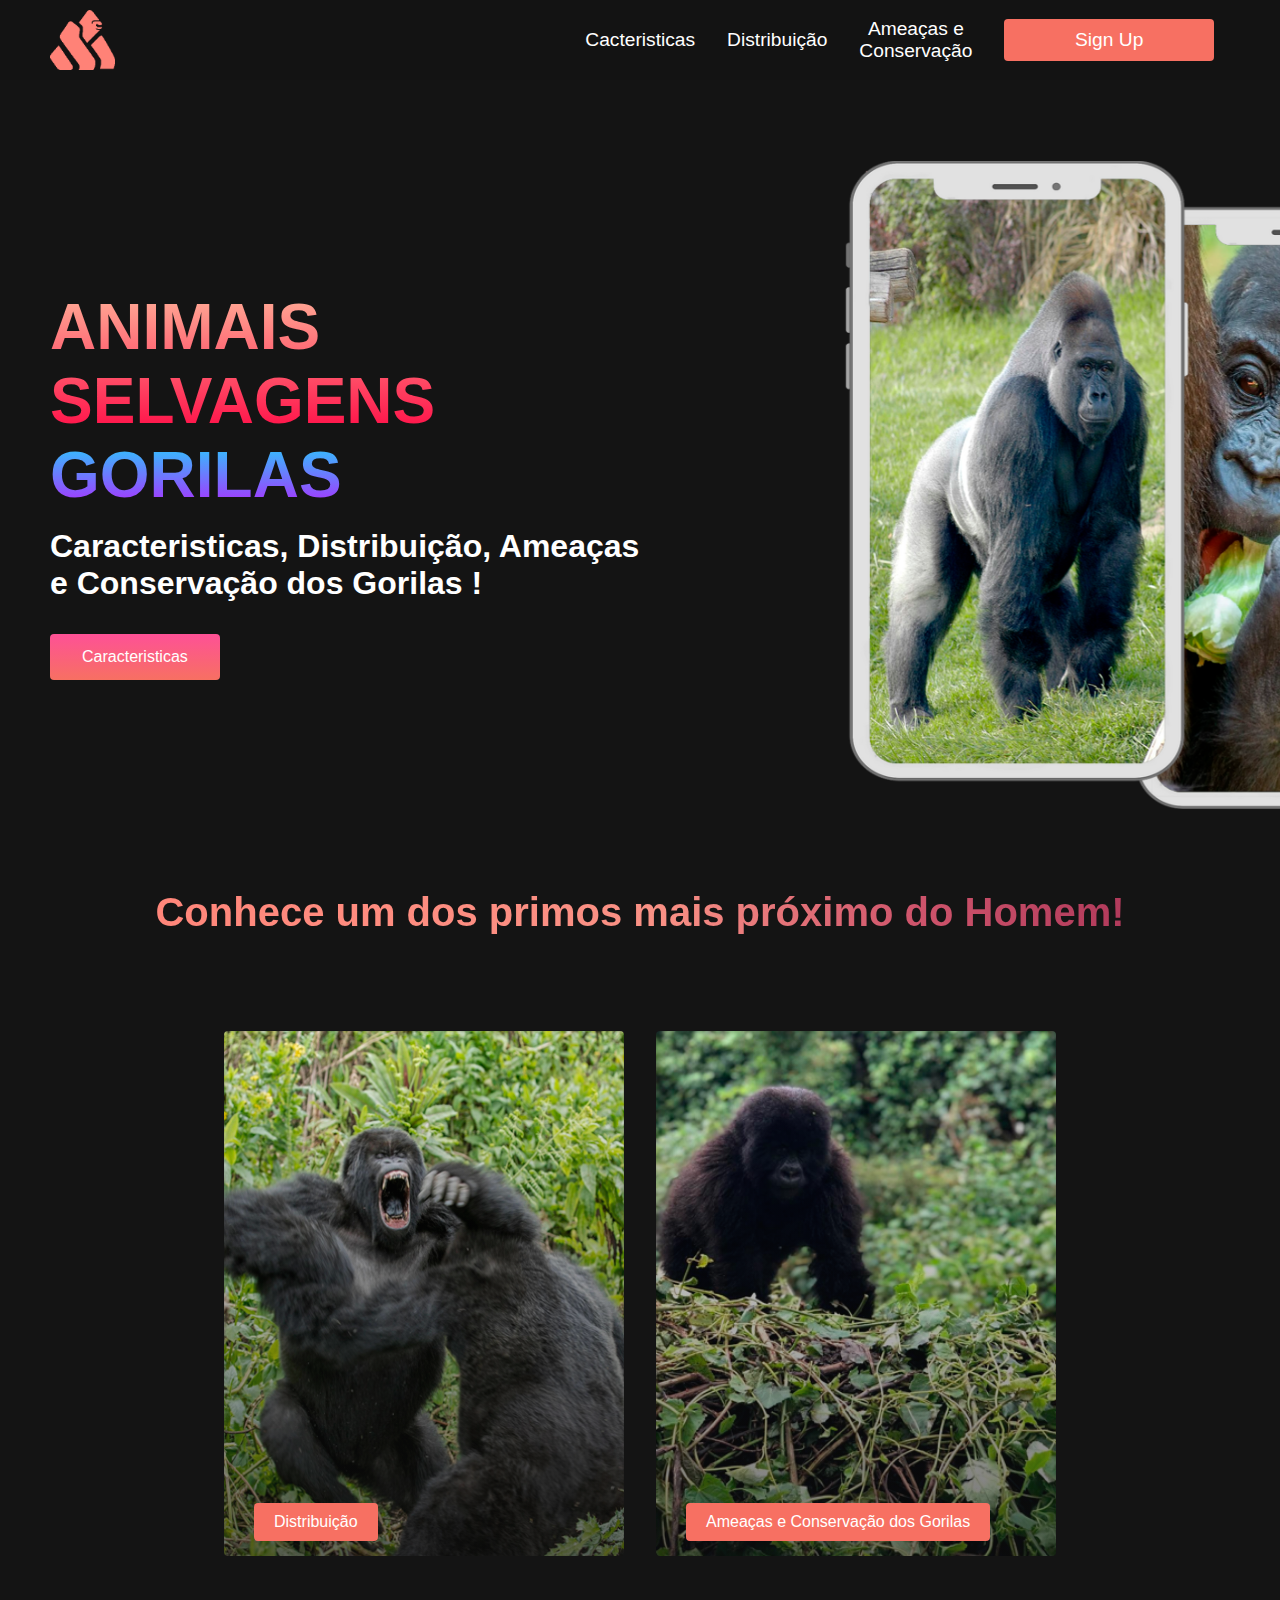
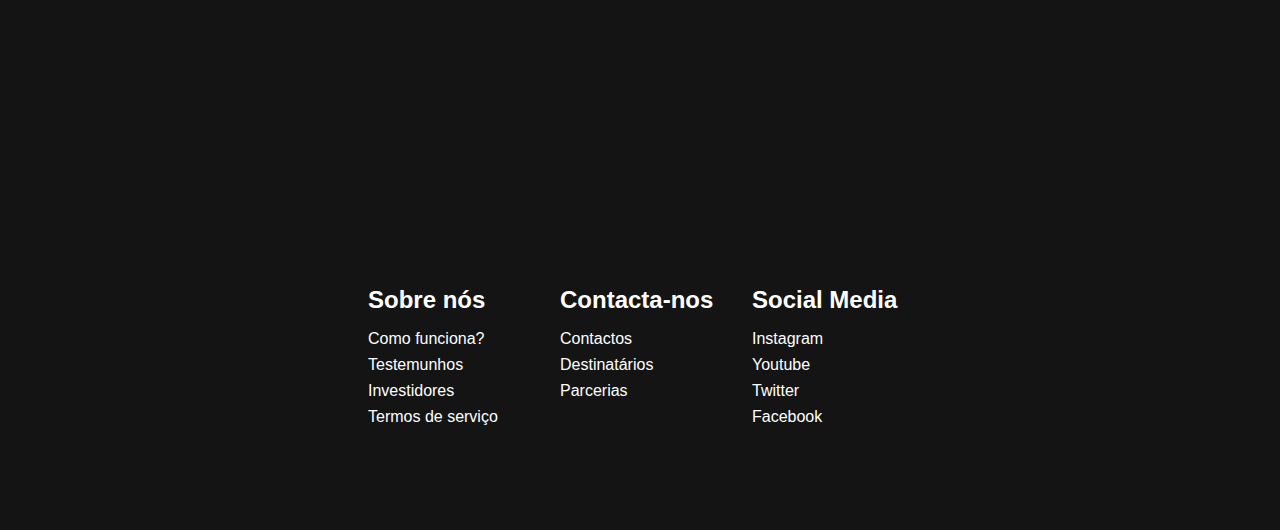
<file: TI EXAME/index.html>
<!DOCTYPE html>
<html lang="en">
<head>
    <meta charset="UTF-8">
    <meta name="viewport" content="width=device-width, initial-scale=1.0">
    <title>Gorila</title>
    <link rel="stylesheet" href="styles.css">
    <link rel="stylesheet" href="https://use/. fontawesome.com/ releases/v5.14.0/css/all.css" integrity="sha384-HzLeBuhoNPvS15KYnjOBT+WBOQEEqLpro+Bkkk5gbc67FTaL7XIGa2w1L0Xbgc" crossorigin="anonymous"/>
    <link href="https://fonts.googleapis.com/css2?family=Kumbh+Sans:wght@400;700&display=swap" rel-"stylesheet">
</head>
<body>
    <nav class="navbar">
        <div class="navbar__conteiner">
            <a href="index.html" id="navbar__logo">
                <img src="pics/Camadateste.png" height="60.39px" width="65px" class="fas fa-gem"></a>
            <div class="navbar__toggle" id="mobile-menu">
                <span class="bar"></span>                                                                                                                                                                                          
                <span class="bar"></span>
                <span class="bar"></span>
                <span class="bar"></span>
            </div>
            <ul class="navbar__menu">
                <li class="navbar__item">
                    <a href="caracteristica.html" class="navbar__links"> Cacteristicas </a>
                </li>
                <li class="navbar__item">
                    <a href="distribuicao.html" class="navbar__links">Distribuição </a>
                </li>
                <li class="navbar__item">
                    <a href="ac.html" class="navbar__links">Ameaças e Conservação </a>
                </li>
                <li class="navbar__btn">
                    <a href="signup.html" class="button">Sign Up </a>
                </li>
            </ul>
        </div>
    </nav>

    <!--main Section-->
    <div class="main">
        <div class="main__conteiner">
            <div class="main__content">
                <h1>ANIMAIS SELVAGENS</h1>
                <h2>GORILAS</h2>
                <p>Caracteristicas, Distribuição, Ameaças e Conservação dos Gorilas !</p>
                <button class="main__btn"><a href="caracteristica.html">Caracteristicas </a></button>
            </div class="main__img__conteiner">
            <img src="pics/pic1.png" alt="pic" id="main__img">
        </div>
    </div>
    </div>
    <!-- Sec section-->
    <div class="services">
        <h1>Conhece um dos primos mais próximo do Homem! </h1>
        <div class="services__conteiner">
            <div class="services__card">
                <button class="main__btn"><a href="distribuicao.html">Distribuição </a></button>
            </div>
            <div class="services__card">
                <button class="main__btn"><a href="ac.html">Ameaças e Conservação dos Gorilas </a></button>
            </div>
        </div>
    </div>

    <!--Footer-->
    <div class="footer__container">
        <div class="footer__links">
            <div class="footer__link--wrapper"></div>
                <div class="footer__link--items">
                    <h2>Sobre nós</h2>
                    <a href="/">Como funciona?</a>
                    <a href="/">Testemunhos</a>
                    <a href="/">Investidores</a>
                    <a href="/">Termos de serviço</a>
                </div>
                <div class="footer__link--items">
                    <h2>Contacta-nos</h2>
                    <a href="/">Contactos</a>
                    <a href="/">Destinatários</a>
                    <a href="/">Parcerias</a>
                </div>
                <div class="footer__link--items">
                    <h2>Social Media</h2>
                    <a href="/">Instagram</a>
                    <a href="/">Youtube</a>
                    <a href="/">Twitter</a>
                    <a href="/">Facebook</a>
                </div>
            </div>

        </div>
    </div>
    
    
    <script src="app.js"></script>
</body>
</html>
</file>
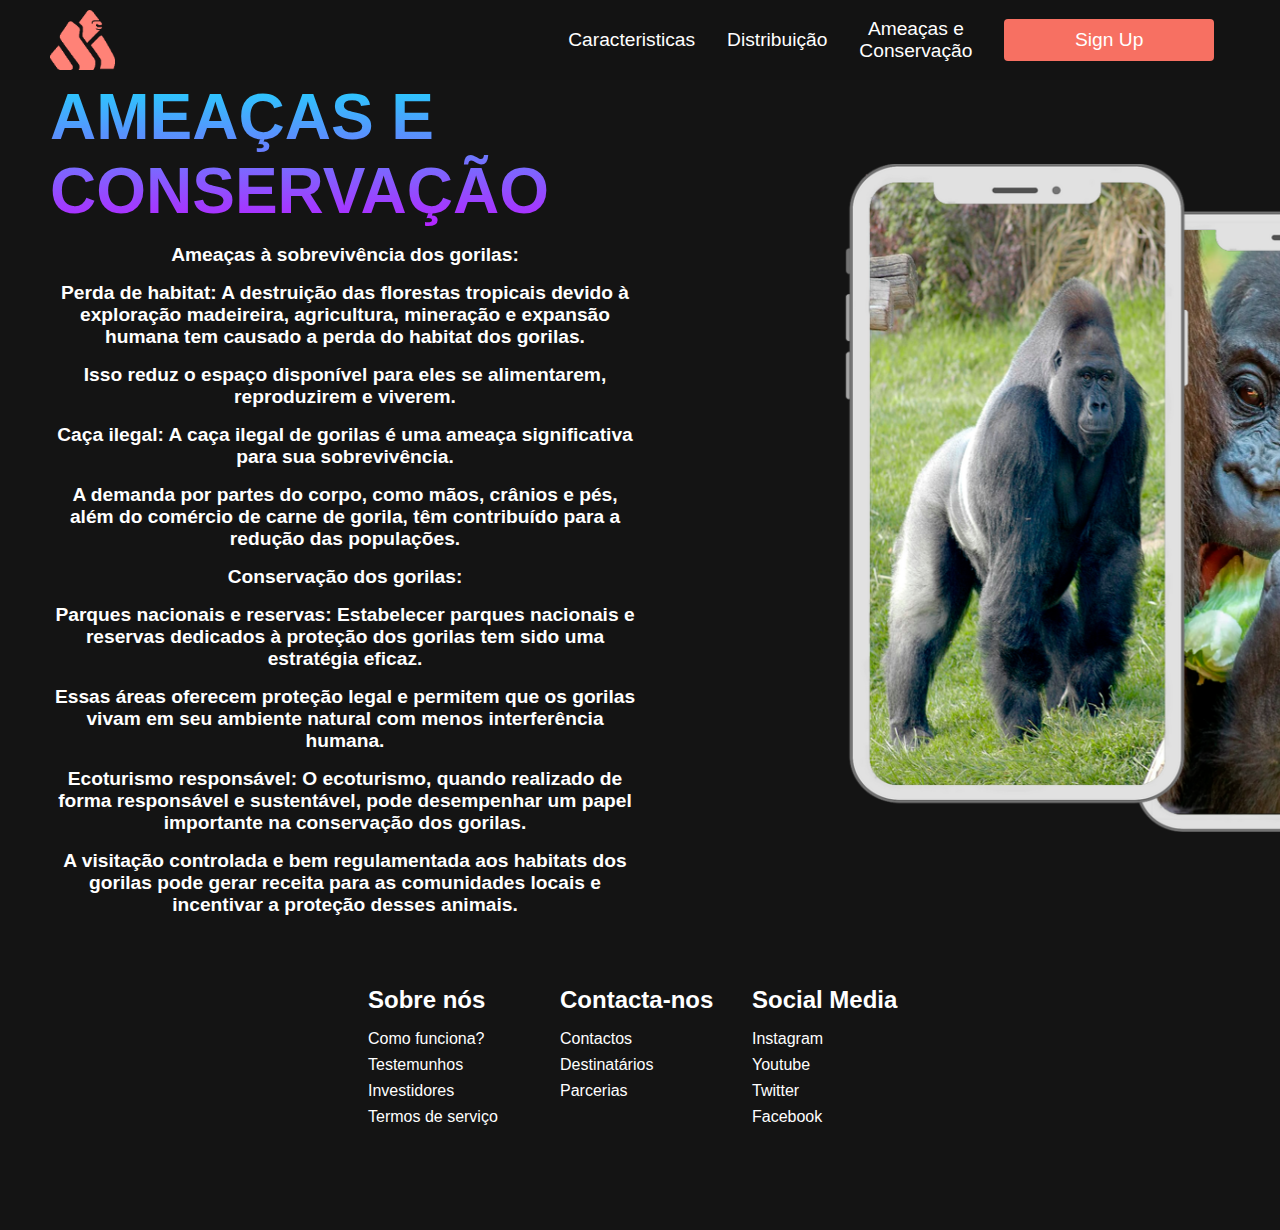
<file: TI EXAME/ac.html>
<!DOCTYPE html>
<html lang="en">
<head>
    <meta charset="UTF-8">
    <meta name="viewport" content="width=device-width, initial-scale=1.0">
    <title>Gorila</title>
    <link rel="stylesheet" href="stylesAC.css">
    <link rel="stylesheet" href="https://use/. fontawesome.com/ releases/v5.14.0/css/all.css" integrity="sha384-HzLeBuhoNPvS15KYnjOBT+WBOQEEqLpro+Bkkk5gbc67FTaL7XIGa2w1L0Xbgc" crossorigin="anonymous"/>
    <link href="https://fonts.googleapis.com/css2?family=Kumbh+Sans:wght@400;700&display=swap" rel-"stylesheet">
</head>
<body>
    
    <nav class="navbar">
        <div class="navbar__conteiner">
            <a href="index.html" id="navbar__logo">
                <img src="pics/Camadateste.png" height="60.39px" width="65px" class="fas fa-gem"></a>
            <div class="navbar__toggle" id="mobile-menu">
                <span class="bar"></span>                                                                                                                                                                                          
                <span class="bar"></span>
                <span class="bar"></span>
                <span class="bar"></span>
            </div>
            <ul class="navbar__menu">
                <li class="navbar__item">
                    <a href="caracteristica.html" class="navbar__links">Caracteristicas </a>
                </li>
                <li class="navbar__item">
                    <a href="distribuicao.html" class="navbar__links">Distribuição </a>
                </li>
                <li class="navbar__item">
                    <a href="ac.html" class="navbar__links">Ameaças e Conservação </a>
                </li>
                <li class="navbar__btn">
                    <a href="signup.html" class="button">Sign Up </a>
                </li>
            </ul>
        </div>
    </nav>

    <!--main Section-->
    <div class="main">
        <div class="main__conteiner">
            <div class="main__content">
                <h2>AMEAÇAS E CONSERVAÇÃO</h2>
                <p> Ameaças à sobrevivência dos gorilas:
                <p> Perda de habitat: A destruição das florestas tropicais devido à exploração madeireira, agricultura, mineração e expansão humana tem causado a perda do habitat dos gorilas.</p>
                <p> Isso reduz o espaço disponível para eles se alimentarem, reproduzirem e viverem.</p>
                <p> Caça ilegal: A caça ilegal de gorilas é uma ameaça significativa para sua sobrevivência. </p>
                <p> A demanda por partes do corpo, como mãos, crânios e pés, além do comércio de carne de gorila, têm contribuído para a redução das populações.</p>
                <p> Conservação dos gorilas:</p>
                <p> Parques nacionais e reservas: Estabelecer parques nacionais e reservas dedicados à proteção dos gorilas tem sido uma estratégia eficaz. </p>
                <p> Essas áreas oferecem proteção legal e permitem que os gorilas vivam em seu ambiente natural com menos interferência humana.</p>
                <p> Ecoturismo responsável: O ecoturismo, quando realizado de forma responsável e sustentável, pode desempenhar um papel importante na conservação dos gorilas. </p>
                <p> A visitação controlada e bem regulamentada aos habitats dos gorilas pode gerar receita para as comunidades locais e incentivar a proteção desses animais.</p>
                
            </div class="main__img__conteiner">
            <img src="pics/pic1.png" alt="pic" id="main__img">
        </div>
    </div>
    </div>
    <!-- Sec section-->
    <div class="services">
        <h1></h1>
        <div class="services__conteiner">
            <div class="services__card">
                <h2></h2>
                <p></p>    
            </div>
            <div class="services__card">
                <h2></h2>
                <p></p>
            </div>
        </div>
    </div>

    <!--Footer-->
    <div class="footer__container">
        <div class="footer__links">
            <div class="footer__link--wrapper"></div>
                <div class="footer__link--items">
                    <h2>Sobre nós</h2>
                    <a href="/">Como funciona?</a>
                    <a href="/">Testemunhos</a>
                    <a href="/">Investidores</a>
                    <a href="/">Termos de serviço</a>
                </div>
                <div class="footer__link--items">
                    <h2>Contacta-nos</h2>
                    <a href="/">Contactos</a>
                    <a href="/">Destinatários</a>
                    <a href="/">Parcerias</a>
                </div>
                <div class="footer__link--items">
                    <h2>Social Media</h2>
                    <a href="/">Instagram</a>
                    <a href="/">Youtube</a>
                    <a href="/">Twitter</a>
                    <a href="/">Facebook</a>
                </div>
            </div>

        </div>
    </div>
    
    
    <script src="app.js"></script>
</body>
</html>
</file>
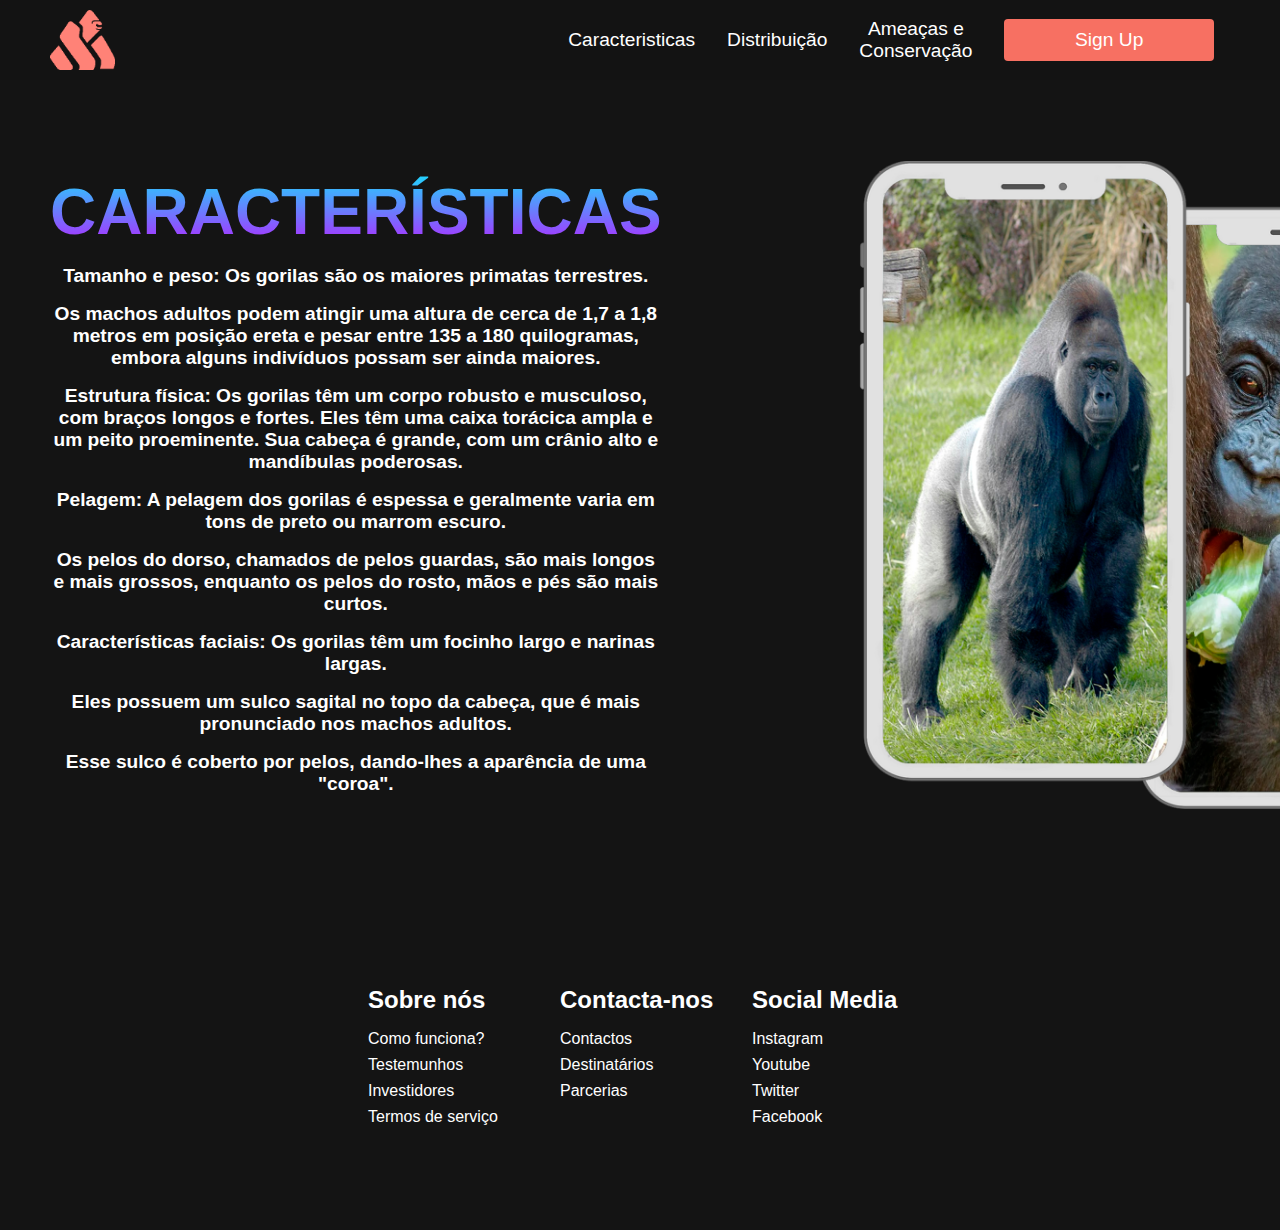
<file: TI EXAME/caracteristica.html>
<!DOCTYPE html>
<html lang="en">
<head>
    <meta charset="UTF-8">
    <meta name="viewport" content="width=device-width, initial-scale=1.0">
    <title>Gorila</title>
    <link rel="stylesheet" href="stylesC.css">
    <link rel="stylesheet" href="https://use/. fontawesome.com/ releases/v5.14.0/css/all.css" integrity="sha384-HzLeBuhoNPvS15KYnjOBT+WBOQEEqLpro+Bkkk5gbc67FTaL7XIGa2w1L0Xbgc" crossorigin="anonymous"/>
    <link href="https://fonts.googleapis.com/css2?family=Kumbh+Sans:wght@400;700&display=swap" rel-"stylesheet">
</head>
<body>
    
    <nav class="navbar">
        <div class="navbar__conteiner">
            <a href="index.html" id="navbar__logo">
                <img src="pics/Camadateste.png" height="60.39px" width="65px" class="fas fa-gem"></a>
            <div class="navbar__toggle" id="mobile-menu">
                <span class="bar"></span>                                                                                                                                                                                          
                <span class="bar"></span>
                <span class="bar"></span>
                <span class="bar"></span>
            </div>
            <ul class="navbar__menu">
                <li class="navbar__item">
                    <a href="caracteristica.html" class="navbar__links">Caracteristicas </a>
                </li>
                <li class="navbar__item">
                    <a href="distribuicao.html" class="navbar__links">Distribuição </a>
                </li>
                <li class="navbar__item">
                    <a href="ac.html" class="navbar__links">Ameaças e Conservação </a>
                </li>
                <li class="navbar__btn">
                    <a href="signup.html" class="button">Sign Up </a>
                </li>
            </ul>
        </div>
    </nav>

    <!--main Section-->
    <div class="main">
        <div class="main__conteiner">
            <div class="main__content">
                <h2>CARACTERÍSTICAS</h2>
                <p>Tamanho e peso: Os gorilas são os maiores primatas terrestres.</p>
                <p>Os machos adultos podem atingir uma altura de cerca de 1,7 a 1,8 metros em posição ereta e pesar entre 135 a 180 quilogramas, embora alguns indivíduos possam ser ainda maiores.</p>
                <p>Estrutura física: Os gorilas têm um corpo robusto e musculoso, com braços longos e fortes. Eles têm uma caixa torácica ampla e um peito proeminente. Sua cabeça é grande, com um crânio alto e mandíbulas poderosas.</p>   
                <p>Pelagem: A pelagem dos gorilas é espessa e geralmente varia em tons de preto ou marrom escuro.</p>
                <p>Os pelos do dorso, chamados de pelos guardas, são mais longos e mais grossos, enquanto os pelos do rosto, mãos e pés são mais curtos.</p>   
                <p>Características faciais: Os gorilas têm um focinho largo e narinas largas.</p>
                <p>Eles possuem um sulco sagital no topo da cabeça, que é mais pronunciado nos machos adultos.</p>
                <p>Esse sulco é coberto por pelos, dando-lhes a aparência de uma "coroa".</p>
                
            </div class="main__img__conteiner">
            <img src="pics/pic1.png" alt="pic" id="main__img">
        </div>
    </div>
    </div>
    <!-- Sec section-->
    <div class="services">
        <h1></h1>
        <div class="services__conteiner">
            <div class="services__card">
                <h2></h2>
                <p></p>    
            </div>
            <div class="services__card">
                <h2></h2>
                <p></p>
            </div>
        </div>
    </div>

    <!--Footer-->
    <div class="footer__container">
        <div class="footer__links">
            <div class="footer__link--wrapper"></div>
                <div class="footer__link--items">
                    <h2>Sobre nós</h2>
                    <a href="/">Como funciona?</a>
                    <a href="/">Testemunhos</a>
                    <a href="/">Investidores</a>
                    <a href="/">Termos de serviço</a>
                </div>
                <div class="footer__link--items">
                    <h2>Contacta-nos</h2>
                    <a href="/">Contactos</a>
                    <a href="/">Destinatários</a>
                    <a href="/">Parcerias</a>
                </div>
                <div class="footer__link--items">
                    <h2>Social Media</h2>
                    <a href="/">Instagram</a>
                    <a href="/">Youtube</a>
                    <a href="/">Twitter</a>
                    <a href="/">Facebook</a>
                </div>
            </div>

        </div>
    </div>
    
    
    <script src="app.js"></script>
</body>
</html>
</file>
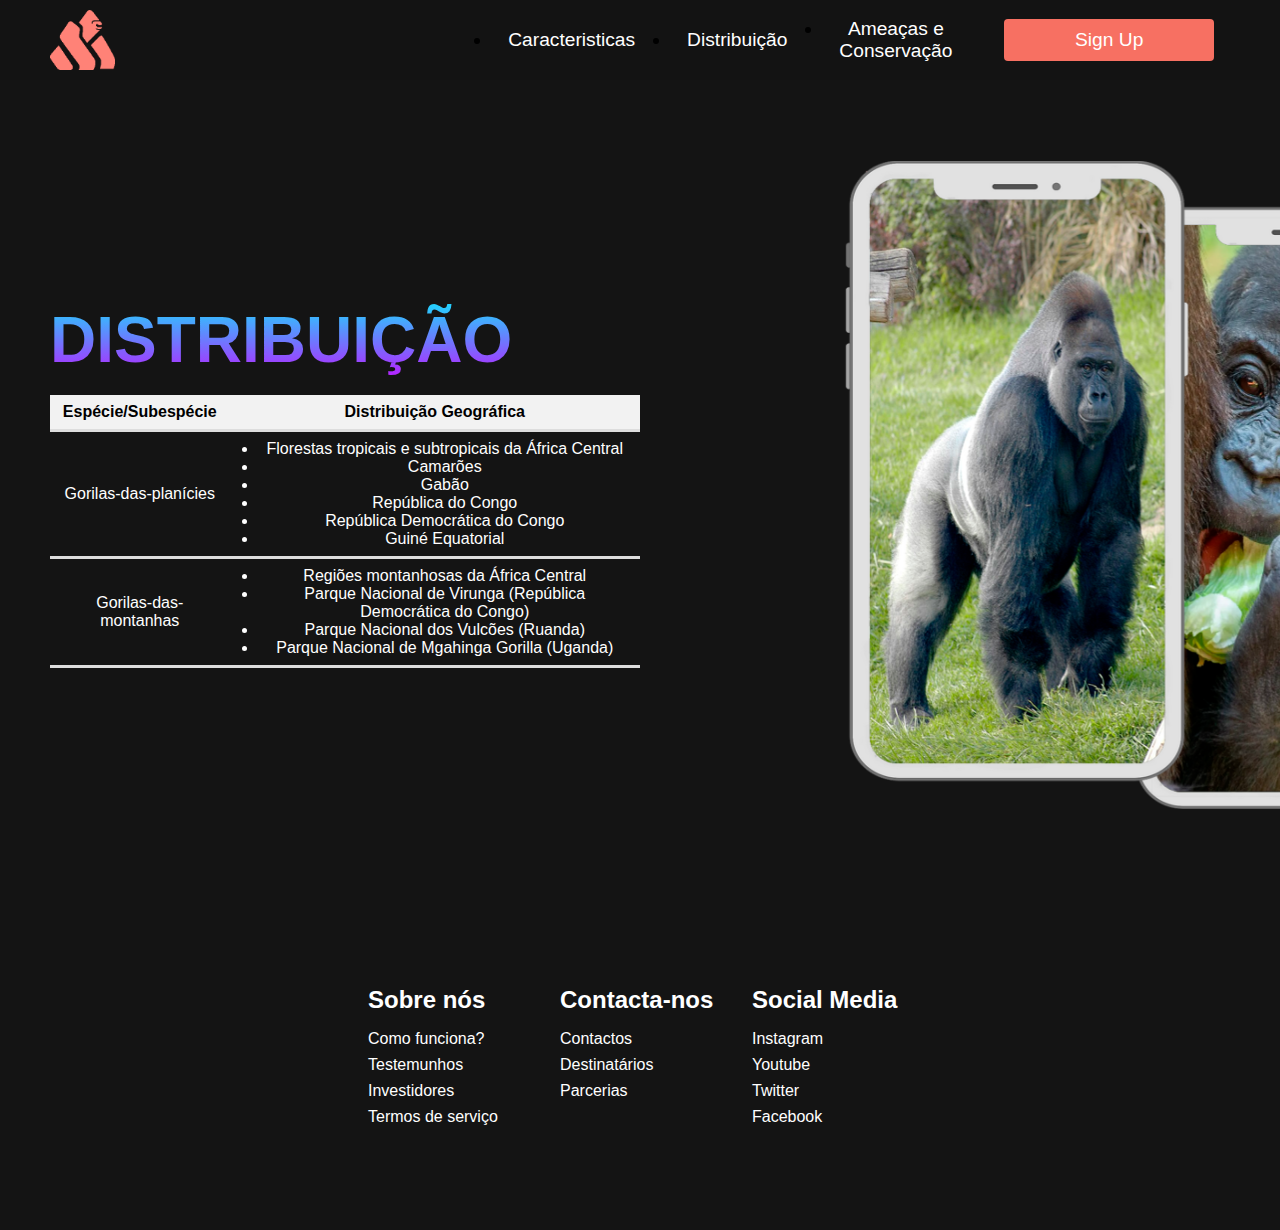
<file: TI EXAME/distribuicao.html>
<!DOCTYPE html>
<html lang="en">
<head>
    <meta charset="UTF-8">
    <meta name="viewport" content="width=device-width, initial-scale=1.0">
    <title>Gorila</title>
    <link rel="stylesheet" href="stylesD.css">
    <link rel="stylesheet" href="https://use/. fontawesome.com/ releases/v5.14.0/css/all.css" integrity="sha384-HzLeBuhoNPvS15KYnjOBT+WBOQEEqLpro+Bkkk5gbc67FTaL7XIGa2w1L0Xbgc" crossorigin="anonymous"/>
    <link href="https://fonts.googleapis.com/css2?family=Kumbh+Sans:wght@400;700&display=swap" rel-"stylesheet">
</head>
<body>
    
    <nav class="navbar">
        <div class="navbar__conteiner">
            <a href="index.html" id="navbar__logo">
                <img src="pics/Camadateste.png" height="60.39px" width="65px" class="fas fa-gem"></a>
            <div class="navbar__toggle" id="mobile-menu">
                <span class="bar"></span>                                                                                                                                                                                          
                <span class="bar"></span>
                <span class="bar"></span>
                <span class="bar"></span>
            </div>
            <ul class="navbar__menu">
                <li class="navbar__item">
                    <a href="caracteristica.html" class="navbar__links">Caracteristicas </a>
                </li>
                <li class="navbar__item">
                    <a href="distribuicao.html" class="navbar__links">Distribuição </a>
                </li>
                <li class="navbar__item">
                    <a href="ac.html" class="navbar__links">Ameaças e Conservação </a>
                </li>
                <li class="navbar__btn">
                    <a href="signup.html" class="button">Sign Up </a>
                </li>
            </ul>
        </div>
    </nav>

    <!--main Section-->
    <div class="main">
        <div class="main__conteiner">
            <div class="main__content">
                <h2>DISTRIBUIÇÃO</h2>
                <br>
                <table>
                    <tr>
                      <th>Espécie/Subespécie</th>
                      <th>Distribuição Geográfica</th>
                    </tr>
                    <tr>
                      <td>Gorilas-das-planícies</td>
                      <td>
                        <ul>
                          <li>Florestas tropicais e subtropicais da África Central</li>
                          <li>Camarões</li>
                          <li>Gabão</li>
                          <li>República do Congo</li>
                          <li>República Democrática do Congo</li>
                          <li>Guiné Equatorial</li>
                        </ul>
                      </td>
                    </tr>
                    <tr>
                      <td>Gorilas-das-montanhas</td>
                      <td>
                        <ul>
                          <li>Regiões montanhosas da África Central</li>
                          <li>Parque Nacional de Virunga (República Democrática do Congo)</li>
                          <li>Parque Nacional dos Vulcões (Ruanda)</li>
                          <li>Parque Nacional de Mgahinga Gorilla (Uganda)</li>
                        </ul>
                      </td>
                    </tr>
                  </table>

                
            </div class="main__img__conteiner">
            <img src="pics/pic1.png" alt="pic" id="main__img">
        </div>
    </div>
    </div>
    <!-- Sec section-->
    <div class="services">
        <h1></h1>
        <div class="services__conteiner">
            <div class="services__card">
                <h2></h2>
                <p></p>    
            </div>
            <div class="services__card">
                <h2></h2>
                <p></p>
            </div>
        </div>
    </div>

    <!--Footer-->
    <div class="footer__container">
        <div class="footer__links">
            <div class="footer__link--wrapper"></div>
                <div class="footer__link--items">
                    <h2>Sobre nós</h2>
                    <a href="/">Como funciona?</a>
                    <a href="/">Testemunhos</a>
                    <a href="/">Investidores</a>
                    <a href="/">Termos de serviço</a>
                </div>
                <div class="footer__link--items">
                    <h2>Contacta-nos</h2>
                    <a href="/">Contactos</a>
                    <a href="/">Destinatários</a>
                    <a href="/">Parcerias</a>
                </div>
                <div class="footer__link--items">
                    <h2>Social Media</h2>
                    <a href="/">Instagram</a>
                    <a href="/">Youtube</a>
                    <a href="/">Twitter</a>
                    <a href="/">Facebook</a>
                </div>
            </div>

        </div>
    </div>
    
    
    <script src="app.js"></script>
</body>
</html>
</file>
<file: TI EXAME/styles.css>
*{
    box-sizing: border-box;
    margin: 0;
    padding: 0;
    font-family: "Kumbh Sans", sans-serif;
}

.navbar{
    background:#131313 ;
    height: 80px;
    display: flex;
    justify-content: center;
    align-items: center;
    font-size: 1.2rem;
    position: sticky;
    top: 0;
    z-index: 999;
}

.navbar__conteiner{
    display: flex;
    justify-content: space-between;
    height: 80px;
    z-index: 1;
    width: 100%;
    max-width: 1300px;
    margin: 0 auto;
    padding: 0 50px;
}

#navbar__logo{
    background-color: #ff8177;
    background-image: linear-gradient(to top, #ff0844 0%,#ffb199 100%);
    background-size: 100%;
    -webkit-background-clip: text;
    -moz-background-clip: text;
    -webkit-text-fill-color: transparent;
    -moz-text-fill-color:transparent;
    display: flex;
    align-items: center;
    cursor: pointer;
    text-decoration: none;
    font-size: 2rem;
}

.fa-gem{
    margin-right: 0.5rem;
}

.navbar__menu{
    display: flex;
    align-items: center;
    list-style: none;
    text-align: center;
}
.navbar__item{
    height: 80px;
}

.navbar__links{
    color: #fff;
    display: flex;
    align-items: center;
    justify-content: center;
    text-decoration: none;
    padding: 0 1rem;
    height: 100%;
}

.navbar__btn{
    display: flex;
    justify-content: center;
    align-items: center;
    padding: 0 1rem;
    width: 100%;
}

.button{
    display: flex;
    justify-content: center;
    align-items: center;
    text-decoration: none;
    padding: 10px 20px;
    width: 100%;
    height: 100%;
    border: none;
    outline: none;
    border-radius: 4px;
    background: #f77062;
    color: #fff;
}

.button:hover{
    background-color: #4837ff;
    transition: all 0.3s ease;
}

.navbar__links:hover{
    color: #f77862;
    transition: all 0.3s ease;
}

@media screen and (max-width:960px){
    .navbar__conteiner{
        display: flex;
        justify-content: space-between;
        height: 80px;
        z-index: 1;
        width: 100%;
        max-width: 1300px;
        padding: 0;
    }
    

    .navbar__menu {
        display: grid;
        grid-template-columns: auto;
        margin: 0;
        width: 100%;
        top: -1000px;
        opacity: 0;
        position: absolute;
        transition: all 0.5s ease;
        height: 50vh;
        z-index: -1;
        background:#131313
    }

    .navbar__menu.active{
        background:#131313;
        top: 100%;
        opacity: 1;
        transition: all 0.5s ease;
        z-index: 99;
        height: 50vh;
        font-size: 1.6rem;
    }

    #navbar__logo{
        padding-left: 25px;
    }

    .navbar__toggle .bar{
        width: 25px;
        height: 3px;
        margin: 5px auto;
        transition: all 0.3s ease-in-out;
        background: #fff;
    }

    .navbar__item{
        width: 100%;
    }

    .navbar__links{
        text-align: center;
        padding: 2rem;
        width: 100%;
        display: table;
    }

    #mobile-menu{
        position: absolute;
        top: 20%;
        right: 5%;
        transform: translate(5%,20%);
    }

    .navbar__btn{
        padding-bottom: 2rem;
    }

    .button{
        display: flex;
        justify-content: center;
        align-items: center;
        width: 80%;
        height: 80px;
        margin: 0;
    }

    .navbar__toggle .bar {
        display: block;
        cursor: pointer;
    }

    #mobile-menu.is-active .bar:nth-child(2){
        opacity: 0;
    }

    #mobile-menu.is-active .bar:nth-child(1){
        transform: translate(8px) rotate(45deg);
    }

    #mobile-menu.is-active .bar:nth-child(3){
        transform: translate(-8px) rotate(-45deg);
    }
}

/*Section CSS*/

.main{
    background-color: #141414;
}

.main__conteiner{
    display: grid;
    grid-template-columns: 1fr 1fr;
    align-items: center;
    justify-self: center;
    margin: 0 auto;
    height: 90vh;
    background-color: #141414;
    z-index: 1;
    width: 100%;
    max-width: 1300px;
    padding: 0 50px;
}

.main__content h1{
    font-size: 4rem;
    background-color: #ff8177;
    background-image: linear-gradient(to top, #ff0844 0%, #ffb199 100%);
    background-size: 100%;
    -webkit-background-clip: text;
    -moz-background-clip: text;
    -webkit-text-fill-color: transparent;
    -moz-text-fill-color: transparent;
}

.main__content h2{
    font-size: 4rem;
    background-color: #ff8177;
    background-image: linear-gradient(to top, #b721ff 0%, #21d4fd 100%);
    background-size: 100%;
    -webkit-background-clip: text;
    -moz-background-clip: text;
    -webkit-text-fill-color: transparent;
    -moz-text-fill-color: transparent;
}

.main__content p{
    margin-top: 1rem;
    font-size: 2rem;
    font-weight: 700;
    color: #fff;
}

.main__btn{
    font-size: 1rem;
    background-image: linear-gradient(to top, #f77062 0%, #fe5196 100%);
    padding: 14px 32px;
    border: none;
    border-radius: 4px;
    color: #fff;
    margin-top: 2rem;
    cursor: pointer;
    position: relative;
    transition: all 0.35s;
    outline: none;
}

.main__btn a{
    position: relative;
    z-index: 2;
    color: #fff;
    text-decoration: none;
}

.main__btn::after{
    position: absolute;
    content: '';
    top: 0;
    left: 0;
    width: 0;
    height: 100%;
    background: #4837ff;
    transition: all 0.35s;
    border-radius: 4px;
}

.main__btn:hover{
    color: #fff;
}

.main__btn:hover::after{
    width: 100%;
}

.main__img__conteiner{
    text-align: center;
}

#main__img{
    height: 80%;
    width: 160%;
}

@media screen and (max-width: 730px) {
    .main__conteiner {
        display: flex;
        flex-direction: column;
        justify-content: center;
        align-items: center;
        height: 90vh;
    }

    #main__img {
        height: 60%;
        width: 130%; 
        max-width: 160%;
    }
    
    .main__content{
        text-align: center;
        margin-bottom: 4rem;
    }

    .main__content h1{
        font-size: 2.5rem;
        margin-top: 2rem;
    }

    .main__content h2{
        font-size: 3rem;
    }

    .main__content p{
        margin-top: 1rem;
        font-size: 1.5rem;
    }


}

@media screen and (max-widht: 480px) {
    .main__content h1{
        font-size: 2;
        margin-top: 3rem;
    }

    .main__content h2{
        font-size: 2rem;
    }

    .main__content p{
        margin-top: 2rem;
        font-size: 1.5rem;
    }

    .main__btn{
        padding: 12px 36px;
        margin: 2.5rem 0;
    }

}

/*  Sec Secton */
.services{
    background: #141414;
    display: flex;
    flex-direction: column;
    align-items: center;
    height: 100vh;
}
    
.services h1{
    background-color: #ff8177;
    background-image: linear-gradient(to right, #ff8177 0%, #ff867a 0%, #ff8c7f 21%, #f99185 52%, #cf556c 78%, #b13a5b 100%);
    background-size: 100%;
    margin-bottom: 5rem;
    font-size: 2.5rem;
    -webkit-background-clip: text;
    -moz-background-clip: text;
    -webkit-text-fill-color: transparent;
    -moz-text-fill-color: transparent;
}

.services__conteiner {
    display: flex;
    justify-content: center;
    flex-wrap: wrap;
}

.services__card {
    margin: 1rem;
    height: 525px;
    width: 400px;
    border-radius: 4px;
    background-image: linear-gradient(to bottom, rgba(0, 0, 0, 0) 0%, rgba(17, 17, 17, 0.6) 100%), url('pics/Camada1.png');
    background-size: cover;
    position: relative;
    color: #fff;
}

.services__card:nth-child(2){
    background-image: linear-gradient(to bottom, rgba(0, 0, 0, 0) 0%, rgba(17, 17, 17, 0.6) 100%), url('pics/Camada2.png');
}

.services h2{
    position: absolute;
    top: 350px;
    left: 30px;
}

.services__card p{
    position: absolute;
    top: 400px;
    left: 30px;
}

.services__card button{
    color: #fff;
    padding: 10px 20px;
    border: none;
    outline: none;
    border-radius: 4px;
    background: #f77062;
    top: 440px;
    left: 30px;
    font-size: 1rem;
    cursor: pointer;
    position: absolute;
}

.services__card:hover{
    transform: scale(1.075);
    transition: 0.2s ease-in;
    cursor: pointer;
}

@media screen and (max-width: 960px){
    .services h1{
        font-size: 2rem;
        margin-top: 12rem;
    }
}

@media screen and (max-width: 480px){
    .services{
        height: 1400px;
    }

    .services h1{
        font-size: 1.2rem;
    }

    .services__card{
        width: 300px;
    }
}

/*FOOTER*/

.footer__container {
    background-color: #141414;
    padding: 5rem 0;
    display: flex;
    flex-direction: column;
    justify-content: center;
    align-items: center;
}

#footer__logo {
    color: #fff;
    display: flex;
    align-items: center;
    cursor: pointer;
    text-decoration: none;
    font-size:  2rem;

}

.footer__links {
    width: 100%;
    max-width: 1000px;
    display: flex;
    justify-content: center;
}

.footer__link--wrapper{
    display: flex;
    flex-direction: column;

}

.footer__link--items {
    display: flex;
    flex-direction: column;
    align-items: flex-start;
    margin: 16px;
    text-align: 16px;
    width: 160px;
    box-sizing: border-box;
}
.footer__link--items h2 {
    margin-bottom: 16px;

}

.footer__link--items > h2 {
    color: #fff
}

.footer__link--items a {
    color: #fff;
    text-decoration: none;
    margin-bottom: .5rem;

}

.footer__link--items a:hover {
    color: #e9e9e9;
    transition: 0,3s ease-out;
}

@media screen and (max-width: 820px) {
    .footer__links{
        padding-top: 2rem;

    }

    #footer_logo {
        margin-bottom: 2rem;
    }

    .website__rights {
        margin-bottom: 2rem;
    }

    .footer__link--wrapper {
        flex-direction:  column;

    }
    .social__media--wrap{
        flex-direction: column;
    }
    
}

/*Social Icons*/

.social__media{
    max-width: 1000px;
    width: 100%;
}

.social__media--wrap{
    display: flex;
    justify-content: space-between;
    align-items: center;
    width: 90%;
    max-width: 1000px;
    margin: 40px auto 0 auto;
}

@media screen and (max-width: 820px){
    #footer__logo{
        margin-top: 2rem;
    }
}
</file>
<file: TI EXAME/stylesAC.css>
*{
    box-sizing: border-box;
    margin: 0;
    padding: 0;
    font-family: "Kumbh Sans", sans-serif;
}

.navbar{
    background:#131313 ;
    height: 80px;
    display: flex;
    justify-content: center;
    align-items: center;
    font-size: 1.2rem;
    position: sticky;
    top: 0;
    z-index: 999;
}

.navbar__conteiner{
    display: flex;
    justify-content: space-between;
    height: 80px;
    z-index: 1;
    width: 100%;
    max-width: 1300px;
    margin: 0 auto;
    padding: 0 50px;
}

#navbar__logo{
    background-color: #ff8177;
    background-image: linear-gradient(to top, #ff0844 0%,#ffb199 100%);
    background-size: 100%;
    -webkit-background-clip: text;
    -moz-background-clip: text;
    -webkit-text-fill-color: transparent;
    -moz-text-fill-color:transparent;
    display: flex;
    align-items: center;
    cursor: pointer;
    text-decoration: none;
    font-size: 2rem;
}

.fa-gem{
    margin-right: 0.5rem;
}

.navbar__menu{
    display: flex;
    align-items: center;
    list-style: none;
    text-align: center;
}
.navbar__item{
    height: 80px;
}

.navbar__links{
    color: #fff;
    display: flex;
    align-items: center;
    justify-content: center;
    text-decoration: none;
    padding: 0 1rem;
    height: 100%;
}

.navbar__btn{
    display: flex;
    justify-content: center;
    align-items: center;
    padding: 0 1rem;
    width: 100%;
}

.button{
    display: flex;
    justify-content: center;
    align-items: center;
    text-decoration: none;
    padding: 10px 20px;
    width: 100%;
    height: 100%;
    border: none;
    outline: none;
    border-radius: 4px;
    background: #f77062;
    color: #fff;
}

.button:hover{
    background-color: #4837ff;
    transition: all 0.3s ease;
}

.navbar__links:hover{
    color: #f77862;
    transition: all 0.3s ease;
}

@media screen and (max-width:960px){
    .navbar__conteiner{
        display: flex;
        justify-content: space-between;
        height: 80px;
        z-index: 1;
        width: 100%;
        max-width: 1300px;
        padding: 0;
    }
    

    .navbar__menu {
        display: grid;
        grid-template-columns: auto;
        margin: 0;
        width: 100%;
        top: -1000px;
        opacity: 0;
        position: absolute;
        transition: all 0.5s ease;
        height: 50vh;
        z-index: -1;
        background:#131313
    }

    .navbar__menu.active{
        background:#131313;
        top: 100%;
        opacity: 1;
        transition: all 0.5s ease;
        z-index: 99;
        height: 50vh;
        font-size: 1.6rem;
    }

    #navbar__logo{
        padding-left: 25px;
    }

    .navbar__toggle .bar{
        width: 25px;
        height: 3px;
        margin: 5px auto;
        transition: all 0.3s ease-in-out;
        background: #fff;
    }

    .navbar__item{
        width: 100%;
    }

    .navbar__links{
        text-align: center;
        padding: 2rem;
        width: 100%;
        display: table;
    }

    #mobile-menu{
        position: absolute;
        top: 20%;
        right: 5%;
        transform: translate(5%,20%);
    }

    .navbar__btn{
        padding-bottom: 2rem;
    }

    .button{
        display: flex;
        justify-content: center;
        align-items: center;
        width: 80%;
        height: 80px;
        margin: 0;
    }

    .navbar__toggle .bar {
        display: block;
        cursor: pointer;
    }

    #mobile-menu.is-active .bar:nth-child(2){
        opacity: 0;
    }

    #mobile-menu.is-active .bar:nth-child(1){
        transform: translate(8px) rotate(45deg);
    }

    #mobile-menu.is-active .bar:nth-child(3){
        transform: translate(-8px) rotate(-45deg);
    }
}

/*Section CSS*/

.main{
    background-color: #141414;
}

.main__conteiner{
    display: grid;
    grid-template-columns: 1fr 1fr;
    align-items: center;
    justify-self: center;
    margin: 0 auto;
    height: 90vh;
    background-color: #141414;
    z-index: 1;
    width: 100%;
    max-width: 1300px;
    padding: 0 50px;
}

.main__content h1{
    font-size: 4rem;
    background-color: #ff8177;
    background-image: linear-gradient(to top, #ff0844 0%, #ffb199 100%);
    background-size: 100%;
    -webkit-background-clip: text;
    -moz-background-clip: text;
    -webkit-text-fill-color: transparent;
    -moz-text-fill-color: transparent;
}

.main__content h2{
    font-size: 4rem;
    background-color: #ff8177;
    background-image: linear-gradient(to top, #b721ff 0%, #21d4fd 100%);
    background-size: 100%;
    -webkit-background-clip: text;
    -moz-background-clip: text;
    -webkit-text-fill-color: transparent;
    -moz-text-fill-color: transparent;
}

.main__content p{
    margin-top: 1rem;
    font-size: 1.20rem;
    font-weight: 700;
    color: #fff;
    text-align: center;
}

.main__btn{
    font-size: 1rem;
    background-image: linear-gradient(to top, #f77062 0%, #fe5196 100%);
    padding: 14px 32px;
    border: none;
    border-radius: 4px;
    color: #fff;
    margin-top: 2rem;
    cursor: pointer;
    position: relative;
    transition: all 0.35s;
    outline: none;
}

.main__btn a{
    position: relative;
    z-index: 2;
    color: #fff;
    text-decoration: none;
}

.main__btn::after{
    position: absolute;
    content: '';
    top: 0;
    left: 0;
    width: 0;
    height: 100%;
    background: #4837ff;
    transition: all 0.35s;
    border-radius: 4px;
}

.main__btn:hover{
    color: #fff;
}

.main__btn:hover::after{
    width: 100%;
}

.main__img__conteiner{
    text-align: center;
}

#main__img{
    height: 80%;
    width: 160%;
}

@media screen and (max-width: 730px) {
    .main__conteiner {
        display: flex;
        flex-direction: column;
        justify-content: center;
        align-items: center;
        height: 90vh;
    }

    #main__img {
        height: 60%;
        width: 130%; 
        max-width: 160%;
    }
    
    .main__content{
        text-align: center;
        margin-bottom: 4rem;
    }

    .main__content h1{
        font-size: 2.5rem;
        margin-top: 2rem;
    }

    .main__content h2{
        font-size: 3rem;
    }

    .main__content p{
        margin-top: 1rem;
        font-size: 1.5rem;
    }


}

@media screen and (max-widht: 480px) {
    .main__content h1{
        font-size: 2;
        margin-top: 3rem;
    }

    .main__content h2{
        font-size: 2rem;
    }

    .main__content p{
        margin-top: 2rem;
        font-size: 1.5rem;
    }

    .main__btn{
        padding: 12px 36px;
        margin: 2.5rem 0;
    }

}


/*FOOTER*/

.footer__container {
    background-color: #141414;
    padding: 5rem 0;
    display: flex;
    flex-direction: column;
    justify-content: center;
    align-items: center;
}

#footer__logo {
    color: #fff;
    display: flex;
    align-items: center;
    cursor: pointer;
    text-decoration: none;
    font-size:  2rem;

}

.footer__links {
    width: 100%;
    max-width: 1000px;
    display: flex;
    justify-content: center;
}

.footer__link--wrapper{
    display: flex;
    flex-direction: column;

}

.footer__link--items {
    display: flex;
    flex-direction: column;
    align-items: flex-start;
    margin: 16px;
    text-align: 16px;
    width: 160px;
    box-sizing: border-box;
}
.footer__link--items h2 {
    margin-bottom: 16px;

}

.footer__link--items > h2 {
    color: #fff
}

.footer__link--items a {
    color: #fff;
    text-decoration: none;
    margin-bottom: .5rem;

}

.footer__link--items a:hover {
    color: #e9e9e9;
    transition: 0,3s ease-out;
}

@media screen and (max-width: 820px) {
    .footer__links{
        padding-top: 2rem;

    }

    #footer_logo {
        margin-bottom: 2rem;
    }

    .website__rights {
        margin-bottom: 2rem;
    }

    .footer__link--wrapper {
        flex-direction:  column;

    }
    .social__media--wrap{
        flex-direction: column;
    }
    
}

/*Social Icons*/

.social__media{
    max-width: 1000px;
    width: 100%;
}

.social__media--wrap{
    display: flex;
    justify-content: space-between;
    align-items: center;
    width: 90%;
    max-width: 1000px;
    margin: 40px auto 0 auto;
}


@media screen and (max-width: 820px){
    #footer__logo{
        margin-top: 2rem;
    }
}
</file>
<file: TI EXAME/stylesC.css>
*{
    box-sizing: border-box;
    margin: 0;
    padding: 0;
    font-family: "Kumbh Sans", sans-serif;
}

.navbar{
    background:#131313 ;
    height: 80px;
    display: flex;
    justify-content: center;
    align-items: center;
    font-size: 1.2rem;
    position: sticky;
    top: 0;
    z-index: 999;
}

.navbar__conteiner{
    display: flex;
    justify-content: space-between;
    height: 80px;
    z-index: 1;
    width: 100%;
    max-width: 1300px;
    margin: 0 auto;
    padding: 0 50px;
}

#navbar__logo{
    background-color: #ff8177;
    background-image: linear-gradient(to top, #ff0844 0%,#ffb199 100%);
    background-size: 100%;
    -webkit-background-clip: text;
    -moz-background-clip: text;
    -webkit-text-fill-color: transparent;
    -moz-text-fill-color:transparent;
    display: flex;
    align-items: center;
    cursor: pointer;
    text-decoration: none;
    font-size: 2rem;
}

.fa-gem{
    margin-right: 0.5rem;
}

.navbar__menu{
    display: flex;
    align-items: center;
    list-style: none;
    text-align: center;
}
.navbar__item{
    height: 80px;
}

.navbar__links{
    color: #fff;
    display: flex;
    align-items: center;
    justify-content: center;
    text-decoration: none;
    padding: 0 1rem;
    height: 100%;
}

.navbar__btn{
    display: flex;
    justify-content: center;
    align-items: center;
    padding: 0 1rem;
    width: 100%;
}

.button{
    display: flex;
    justify-content: center;
    align-items: center;
    text-decoration: none;
    padding: 10px 20px;
    width: 100%;
    height: 100%;
    border: none;
    outline: none;
    border-radius: 4px;
    background: #f77062;
    color: #fff;
}

.button:hover{
    background-color: #4837ff;
    transition: all 0.3s ease;
}

.navbar__links:hover{
    color: #f77862;
    transition: all 0.3s ease;
}

@media screen and (max-width:960px){
    .navbar__conteiner{
        display: flex;
        justify-content: space-between;
        height: 80px;
        z-index: 1;
        width: 100%;
        max-width: 1300px;
        padding: 0;
    }
    

    .navbar__menu {
        display: grid;
        grid-template-columns: auto;
        margin: 0;
        width: 100%;
        top: -1000px;
        opacity: 0;
        position: absolute;
        transition: all 0.5s ease;
        height: 50vh;
        z-index: -1;
        background:#131313
    }

    .navbar__menu.active{
        background:#131313;
        top: 100%;
        opacity: 1;
        transition: all 0.5s ease;
        z-index: 99;
        height: 50vh;
        font-size: 1.6rem;
    }

    #navbar__logo{
        padding-left: 25px;
    }

    .navbar__toggle .bar{
        width: 25px;
        height: 3px;
        margin: 5px auto;
        transition: all 0.3s ease-in-out;
        background: #fff;
    }

    .navbar__item{
        width: 100%;
    }

    .navbar__links{
        text-align: center;
        padding: 2rem;
        width: 100%;
        display: table;
    }

    #mobile-menu{
        position: absolute;
        top: 20%;
        right: 5%;
        transform: translate(5%,20%);
    }

    .navbar__btn{
        padding-bottom: 2rem;
    }

    .button{
        display: flex;
        justify-content: center;
        align-items: center;
        width: 80%;
        height: 80px;
        margin: 0;
    }

    .navbar__toggle .bar {
        display: block;
        cursor: pointer;
    }

    #mobile-menu.is-active .bar:nth-child(2){
        opacity: 0;
    }

    #mobile-menu.is-active .bar:nth-child(1){
        transform: translate(8px) rotate(45deg);
    }

    #mobile-menu.is-active .bar:nth-child(3){
        transform: translate(-8px) rotate(-45deg);
    }
}

/*Section CSS*/

.main{
    background-color: #141414;
}

.main__conteiner{
    display: grid;
    grid-template-columns: 1fr 1fr;
    align-items: center;
    justify-self: center;
    margin: 0 auto;
    height: 90vh;
    background-color: #141414;
    z-index: 1;
    width: 100%;
    max-width: 1300px;
    padding: 0 50px;
}

.main__content h1{
    font-size: 4rem;
    background-color: #ff8177;
    background-image: linear-gradient(to top, #ff0844 0%, #ffb199 100%);
    background-size: 100%;
    -webkit-background-clip: text;
    -moz-background-clip: text;
    -webkit-text-fill-color: transparent;
    -moz-text-fill-color: transparent;
}

.main__content h2{
    font-size: 4rem;
    background-color: #ff8177;
    background-image: linear-gradient(to top, #b721ff 0%, #21d4fd 100%);
    background-size: 100%;
    -webkit-background-clip: text;
    -moz-background-clip: text;
    -webkit-text-fill-color: transparent;
    -moz-text-fill-color: transparent;
}

.main__content p{
    margin-top: 1rem;
    font-size: 1.20rem;
    font-weight: 700;
    color: #fff;
    text-align: center;
}

.main__btn{
    font-size: 1rem;
    background-image: linear-gradient(to top, #f77062 0%, #fe5196 100%);
    padding: 14px 32px;
    border: none;
    border-radius: 4px;
    color: #fff;
    margin-top: 2rem;
    cursor: pointer;
    position: relative;
    transition: all 0.35s;
    outline: none;
}

.main__btn a{
    position: relative;
    z-index: 2;
    color: #fff;
    text-decoration: none;
}

.main__btn::after{
    position: absolute;
    content: '';
    top: 0;
    left: 0;
    width: 0;
    height: 100%;
    background: #4837ff;
    transition: all 0.35s;
    border-radius: 4px;
}

.main__btn:hover{
    color: #fff;
}

.main__btn:hover::after{
    width: 100%;
}

.main__img__conteiner{
    text-align: center;
}

#main__img{
    height: 80%;
    width: 160%;
}

@media screen and (max-width: 730px) {
    .main__conteiner {
        display: flex;
        flex-direction: column;
        justify-content: center;
        align-items: center;
        height: 90vh;
    }

    #main__img {
        height: 60%;
        width: 130%; 
        max-width: 160%;
    }
    
    .main__content{
        text-align: center;
        margin-bottom: 4rem;
    }

    .main__content h1{
        font-size: 2.5rem;
        margin-top: 2rem;
    }

    .main__content h2{
        font-size: 3rem;
    }

    .main__content p{
        margin-top: 1rem;
        font-size: 1.5rem;
    }


}

@media screen and (max-widht: 480px) {
    .main__content h1{
        font-size: 2;
        margin-top: 3rem;
    }

    .main__content h2{
        font-size: 2rem;
    }

    .main__content p{
        margin-top: 2rem;
        font-size: 1.5rem;
    }

    .main__btn{
        padding: 12px 36px;
        margin: 2.5rem 0;
    }

}


/*FOOTER*/

.footer__container {
    background-color: #141414;
    padding: 5rem 0;
    display: flex;
    flex-direction: column;
    justify-content: center;
    align-items: center;
}

#footer__logo {
    color: #fff;
    display: flex;
    align-items: center;
    cursor: pointer;
    text-decoration: none;
    font-size:  2rem;

}

.footer__links {
    width: 100%;
    max-width: 1000px;
    display: flex;
    justify-content: center;
}

.footer__link--wrapper{
    display: flex;
    flex-direction: column;

}

.footer__link--items {
    display: flex;
    flex-direction: column;
    align-items: flex-start;
    margin: 16px;
    text-align: 16px;
    width: 160px;
    box-sizing: border-box;
}
.footer__link--items h2 {
    margin-bottom: 16px;

}

.footer__link--items > h2 {
    color: #fff
}

.footer__link--items a {
    color: #fff;
    text-decoration: none;
    margin-bottom: .5rem;

}

.footer__link--items a:hover {
    color: #e9e9e9;
    transition: 0,3s ease-out;
}

@media screen and (max-width: 820px) {
    .footer__links{
        padding-top: 2rem;

    }

    #footer_logo {
        margin-bottom: 2rem;
    }

    .website__rights {
        margin-bottom: 2rem;
    }

    .footer__link--wrapper {
        flex-direction:  column;

    }
    .social__media--wrap{
        flex-direction: column;
    }
    
}

/*Social Icons*/

.social__media{
    max-width: 1000px;
    width: 100%;
}

.social__media--wrap{
    display: flex;
    justify-content: space-between;
    align-items: center;
    width: 90%;
    max-width: 1000px;
    margin: 40px auto 0 auto;
}


@media screen and (max-width: 820px){
    #footer__logo{
        margin-top: 2rem;
    }
}
</file>
<file: TI EXAME/stylesD.css>
*{
    box-sizing: border-box;
    margin: 0;
    padding: 0;
    font-family: "Kumbh Sans", sans-serif;
}

.navbar{
    background:#131313 ;
    height: 80px;
    display: flex;
    justify-content: center;
    align-items: center;
    font-size: 1.2rem;
    position: sticky;
    top: 0;
    z-index: 999;
}

.navbar__conteiner{
    display: flex;
    justify-content: space-between;
    height: 80px;
    z-index: 1;
    width: 100%;
    max-width: 1300px;
    margin: 0 auto;
    padding: 0 50px;
}

#navbar__logo{
    background-color: #ff8177;
    background-image: linear-gradient(to top, #ff0844 0%,#ffb199 100%);
    background-size: 100%;
    -webkit-background-clip: text;
    -moz-background-clip: text;
    -webkit-text-fill-color: transparent;
    -moz-text-fill-color:transparent;
    display: flex;
    align-items: center;
    cursor: pointer;
    text-decoration: none;
    font-size: 2rem;
}

.fa-gem{
    margin-right: 0.5rem;
}

.navbar__menu{
    display: flex;
    align-items: center;
    list-style: none;
    text-align: center;
}
.navbar__item{
    height: 80px;
}

.navbar__links{
    color: #fff;
    display: flex;
    align-items: center;
    justify-content: center;
    text-decoration: none;
    padding: 0 1rem;
    height: 100%;
}

.navbar__btn{
    display: flex;
    justify-content: center;
    align-items: center;
    padding: 0 1rem;
    width: 100%;
}

.button{
    display: flex;
    justify-content: center;
    align-items: center;
    text-decoration: none;
    padding: 10px 20px;
    width: 100%;
    height: 100%;
    border: none;
    outline: none;
    border-radius: 4px;
    background: #f77062;
    color: #fff;
}

.button:hover{
    background-color: #4837ff;
    transition: all 0.3s ease;
}

.navbar__links:hover{
    color: #f77862;
    transition: all 0.3s ease;
}

@media screen and (max-width:960px){
    .navbar__conteiner{
        display: flex;
        justify-content: space-between;
        height: 80px;
        z-index: 1;
        width: 100%;
        max-width: 1300px;
        padding: 0;
    }
    

    .navbar__menu {
        display: grid;
        grid-template-columns: auto;
        margin: 0;
        width: 100%;
        top: -1000px;
        opacity: 0;
        position: absolute;
        transition: all 0.5s ease;
        height: 50vh;
        z-index: -1;
        background:#131313
    }

    .navbar__menu.active{
        background:#131313;
        top: 100%;
        opacity: 1;
        transition: all 0.5s ease;
        z-index: 99;
        height: 50vh;
        font-size: 1.6rem;
    }

    #navbar__logo{
        padding-left: 25px;
    }

    .navbar__toggle .bar{
        width: 25px;
        height: 3px;
        margin: 5px auto;
        transition: all 0.3s ease-in-out;
        background: #fff;
    }

    .navbar__item{
        width: 100%;
    }

    .navbar__links{
        text-align: center;
        padding: 2rem;
        width: 100%;
        display: table;
    }

    #mobile-menu{
        position: absolute;
        top: 20%;
        right: 5%;
        transform: translate(5%,20%);
    }

    .navbar__btn{
        padding-bottom: 2rem;
    }

    .button{
        display: flex;
        justify-content: center;
        align-items: center;
        width: 80%;
        height: 80px;
        margin: 0;
    }

    .navbar__toggle .bar {
        display: block;
        cursor: pointer;
    }

    #mobile-menu.is-active .bar:nth-child(2){
        opacity: 0;
    }

    #mobile-menu.is-active .bar:nth-child(1){
        transform: translate(8px) rotate(45deg);
    }

    #mobile-menu.is-active .bar:nth-child(3){
        transform: translate(-8px) rotate(-45deg);
    }
}

/*Section CSS*/

.main{
    background-color: #141414;
}

.main__conteiner{
    display: grid;
    grid-template-columns: 1fr 1fr;
    align-items: center;
    justify-self: center;
    margin: 0 auto;
    height: 90vh;
    background-color: #141414;
    z-index: 1;
    width: 100%;
    max-width: 1300px;
    padding: 0 50px;
}

.main__content h1{
    font-size: 4rem;
    background-color: #ff8177;
    background-image: linear-gradient(to top, #ff0844 0%, #ffb199 100%);
    background-size: 100%;
    -webkit-background-clip: text;
    -moz-background-clip: text;
    -webkit-text-fill-color: transparent;
    -moz-text-fill-color: transparent;
}

.main__content h2{
    font-size: 4rem;
    background-color: #ff8177;
    background-image: linear-gradient(to top, #b721ff 0%, #21d4fd 100%);
    background-size: 100%;
    -webkit-background-clip: text;
    -moz-background-clip: text;
    -webkit-text-fill-color: transparent;
    -moz-text-fill-color: transparent;
}

.main__content p{
    margin-top: 1rem;
    font-size: 1.20rem;
    font-weight: 700;
    color: #fff;
    text-align: center;
}

.main__btn{
    font-size: 1rem;
    background-image: linear-gradient(to top, #f77062 0%, #fe5196 100%);
    padding: 14px 32px;
    border: none;
    border-radius: 4px;
    color: #fff;
    margin-top: 2rem;
    cursor: pointer;
    position: relative;
    transition: all 0.35s;
    outline: none;
}

.main__btn a{
    position: relative;
    z-index: 2;
    color: #fff;
    text-decoration: none;
}

.main__btn::after{
    position: absolute;
    content: '';
    top: 0;
    left: 0;
    width: 0;
    height: 100%;
    background: #4837ff;
    transition: all 0.35s;
    border-radius: 4px;
}

.main__btn:hover{
    color: #fff;
}

.main__btn:hover::after{
    width: 100%;
}

.main__img__conteiner{
    text-align: center;
}

#main__img{
    height: 80%;
    width: 160%;
}

@media screen and (max-width: 730px) {
    .main__conteiner {
        display: flex;
        flex-direction: column;
        justify-content: center;
        align-items: center;
        height: 90vh;
    }

    #main__img {
        height: 60%;
        width: 130%; 
        max-width: 160%;
    }
    
    .main__content{
        text-align: center;
        margin-bottom: 4rem;
    }

    .main__content h1{
        font-size: 2.5rem;
        margin-top: 2rem;
    }

    .main__content h2{
        font-size: 3rem;
    }

    .main__content p{
        margin-top: 1rem;
        font-size: 1.5rem;
    }


}

@media screen and (max-widht: 480px) {
    .main__content h1{
        font-size: 2;
        margin-top: 3rem;
    }

    .main__content h2{
        font-size: 2rem;
    }

    .main__content p{
        margin-top: 2rem;
        font-size: 1.5rem;
    }

    .main__btn{
        padding: 12px 36px;
        margin: 2.5rem 0;
    }

}


/*FOOTER*/

.footer__container {
    background-color: #141414;
    padding: 5rem 0;
    display: flex;
    flex-direction: column;
    justify-content: center;
    align-items: center;
}

#footer__logo {
    color: #fff;
    display: flex;
    align-items: center;
    cursor: pointer;
    text-decoration: none;
    font-size:  2rem;

}

.footer__links {
    width: 100%;
    max-width: 1000px;
    display: flex;
    justify-content: center;
}

.footer__link--wrapper{
    display: flex;
    flex-direction: column;

}

.footer__link--items {
    display: flex;
    flex-direction: column;
    align-items: flex-start;
    margin: 16px;
    text-align: 16px;
    width: 160px;
    box-sizing: border-box;
}
.footer__link--items h2 {
    margin-bottom: 16px;

}

.footer__link--items > h2 {
    color: #fff
}

.footer__link--items a {
    color: #fff;
    text-decoration: none;
    margin-bottom: .5rem;

}

.footer__link--items a:hover {
    color: #e9e9e9;
    transition: 0,3s ease-out;
}

@media screen and (max-width: 820px) {
    .footer__links{
        padding-top: 2rem;

    }

    #footer_logo {
        margin-bottom: 2rem;
    }

    .website__rights {
        margin-bottom: 2rem;
    }

    .footer__link--wrapper {
        flex-direction:  column;

    }
    .social__media--wrap{
        flex-direction: column;
    }
    
}

/*Social Icons*/

.social__media{
    max-width: 1000px;
    width: 100%;
}

.social__media--wrap{
    display: flex;
    justify-content: space-between;
    align-items: center;
    width: 90%;
    max-width: 1000px;
    margin: 40px auto 0 auto;
}


@media screen and (max-width: 820px){
    #footer__logo{
        margin-top: 2rem;
    }
}

table {
    border-collapse: collapse;
    width: 100%;
    text-size-adjust: auto;
  }
  
  th, td {
    padding: 8px;
    text-align: center;
    border-bottom: 3px solid #ddd;
  }
  td {
    color: #fff;
  }
  th {
    background-color: #f2f2f2;
  }
  
  ul {
    margin: 0;
    padding: 0;
  }
  
  li {
    list-style-type: disc;
    margin-left: 20px;
  }
</file>
